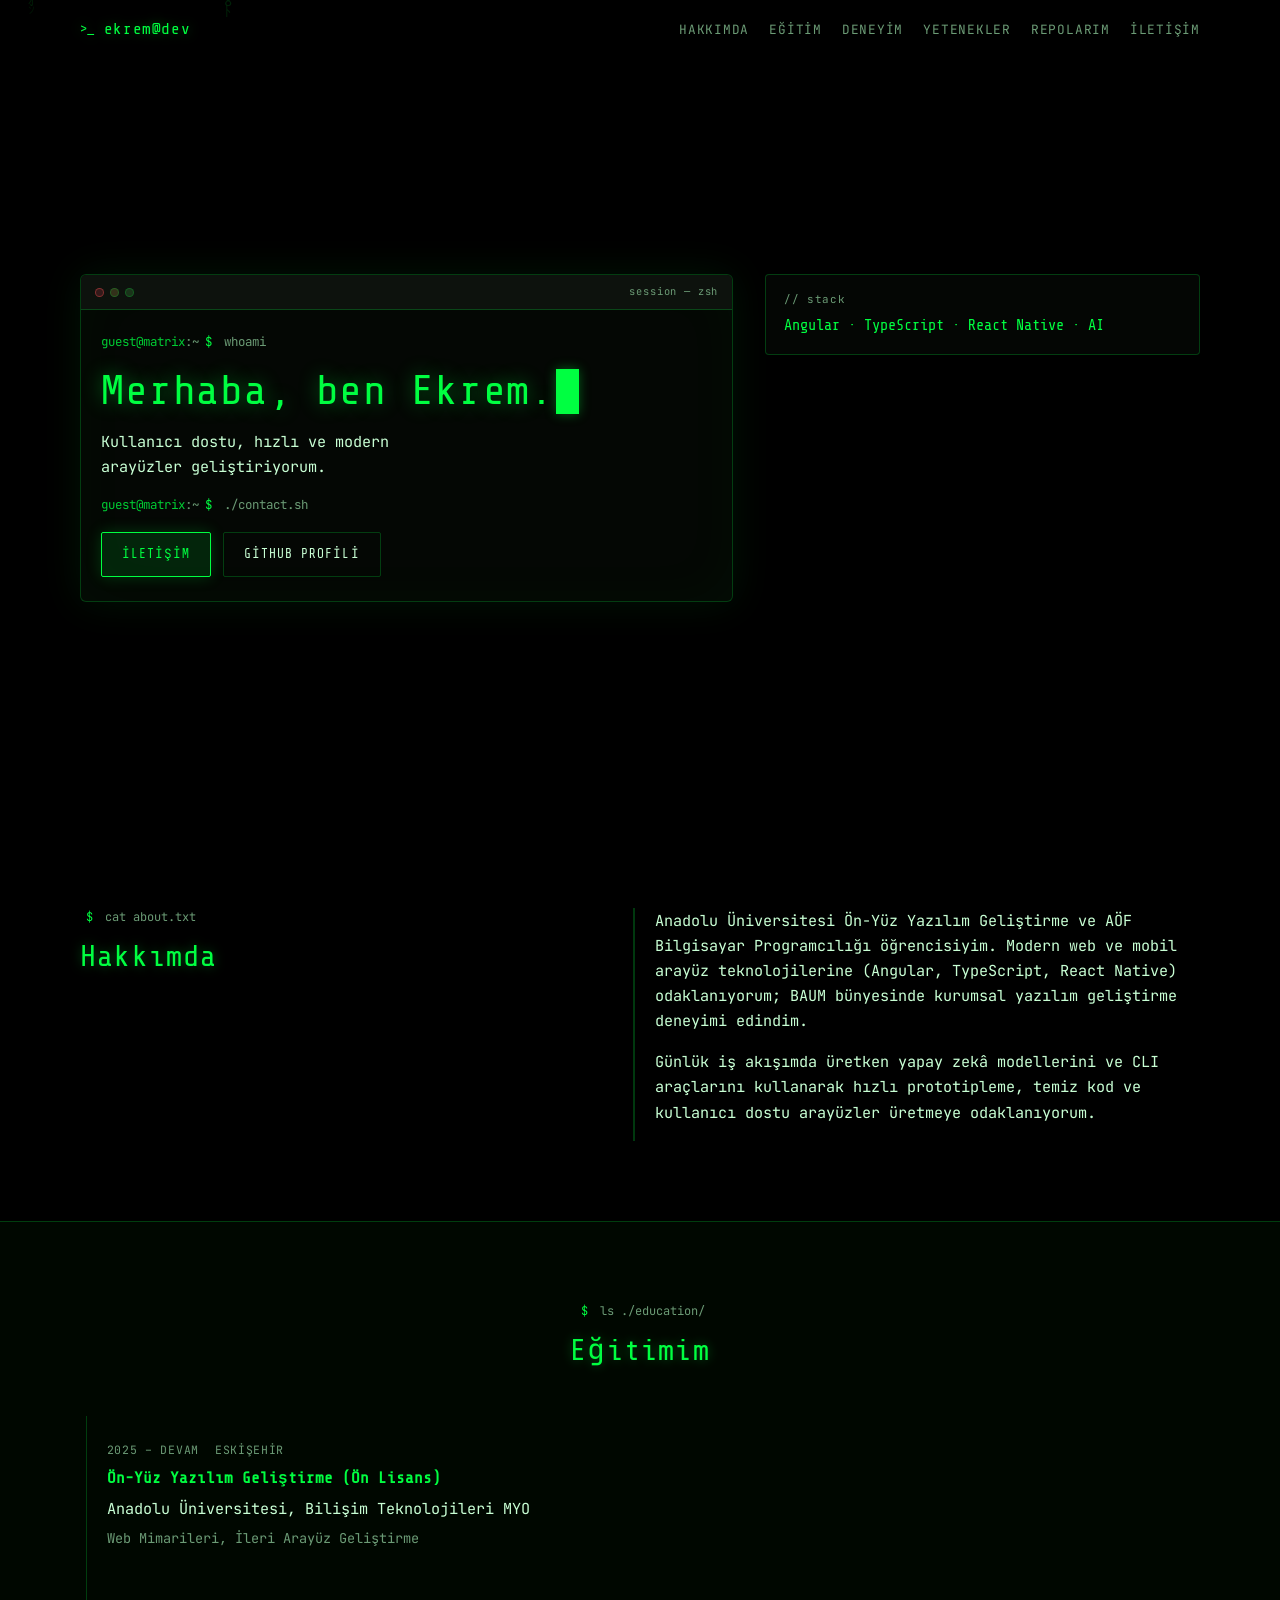
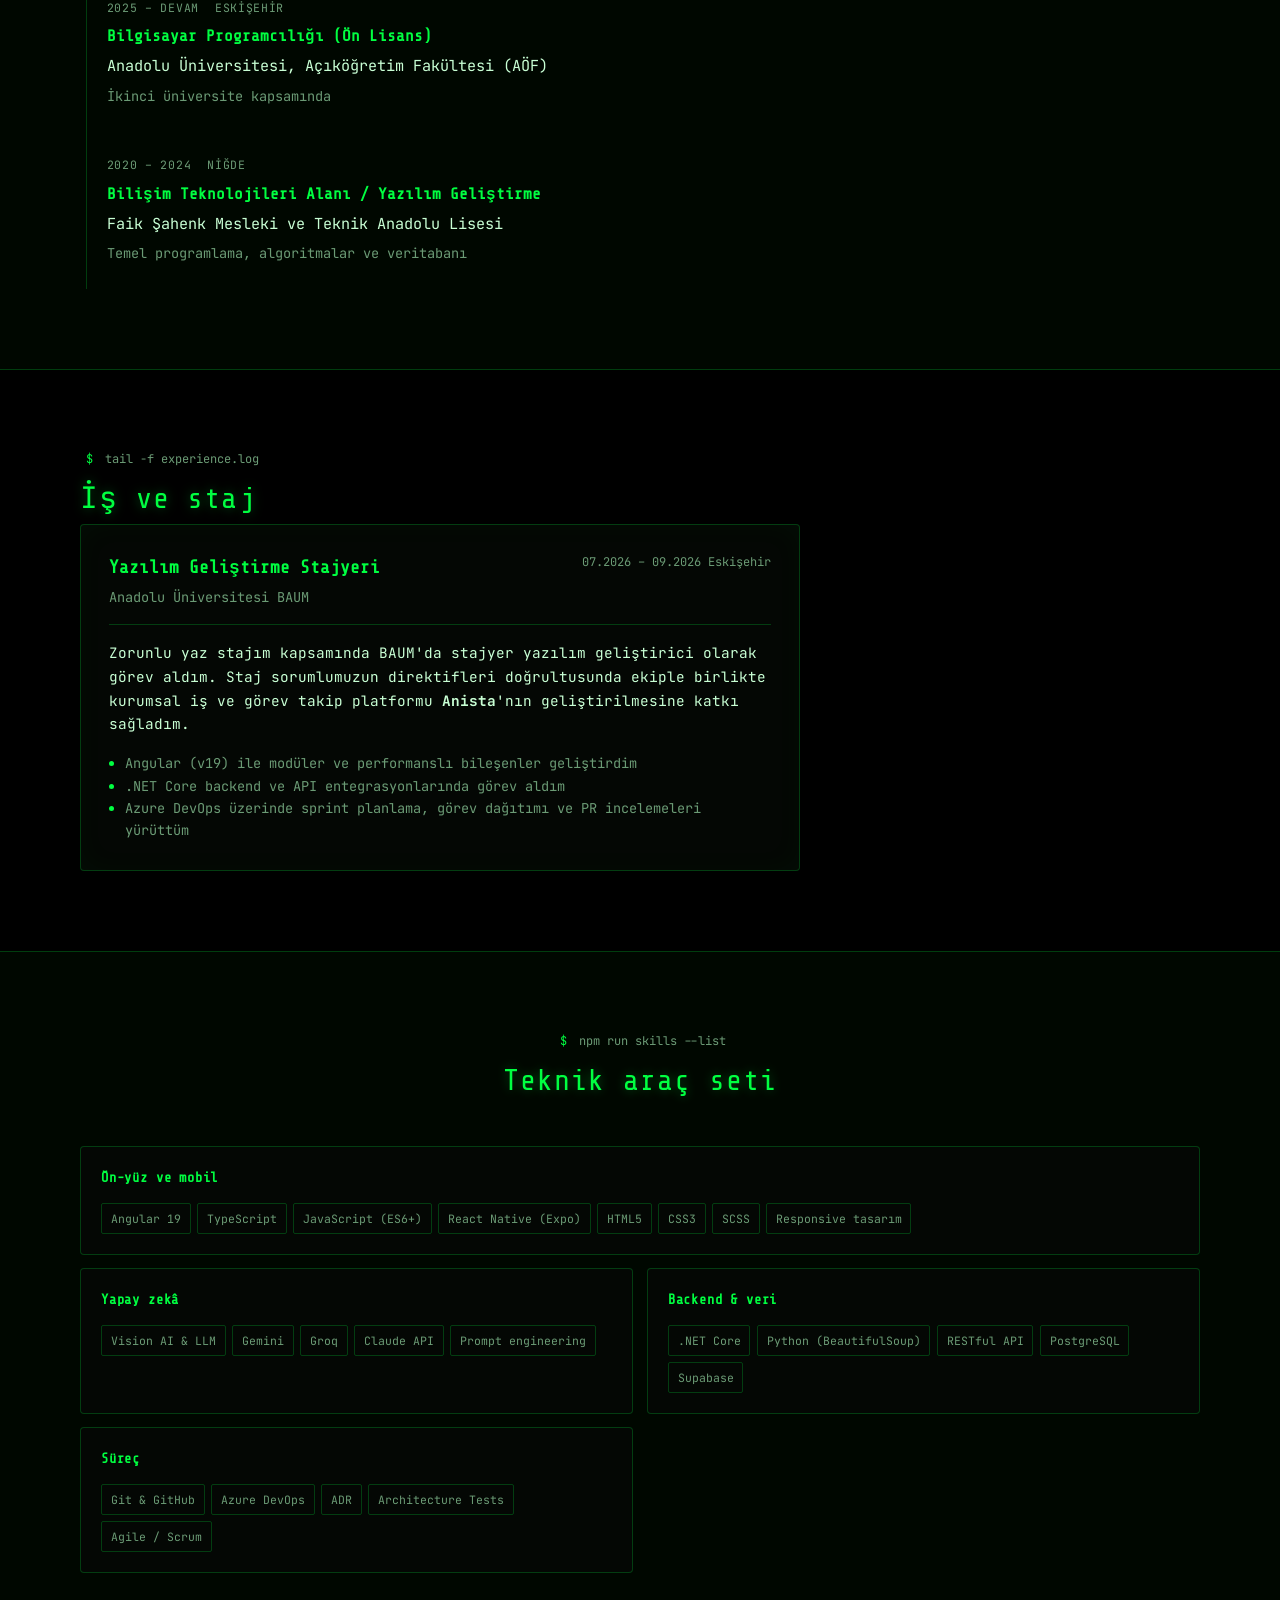
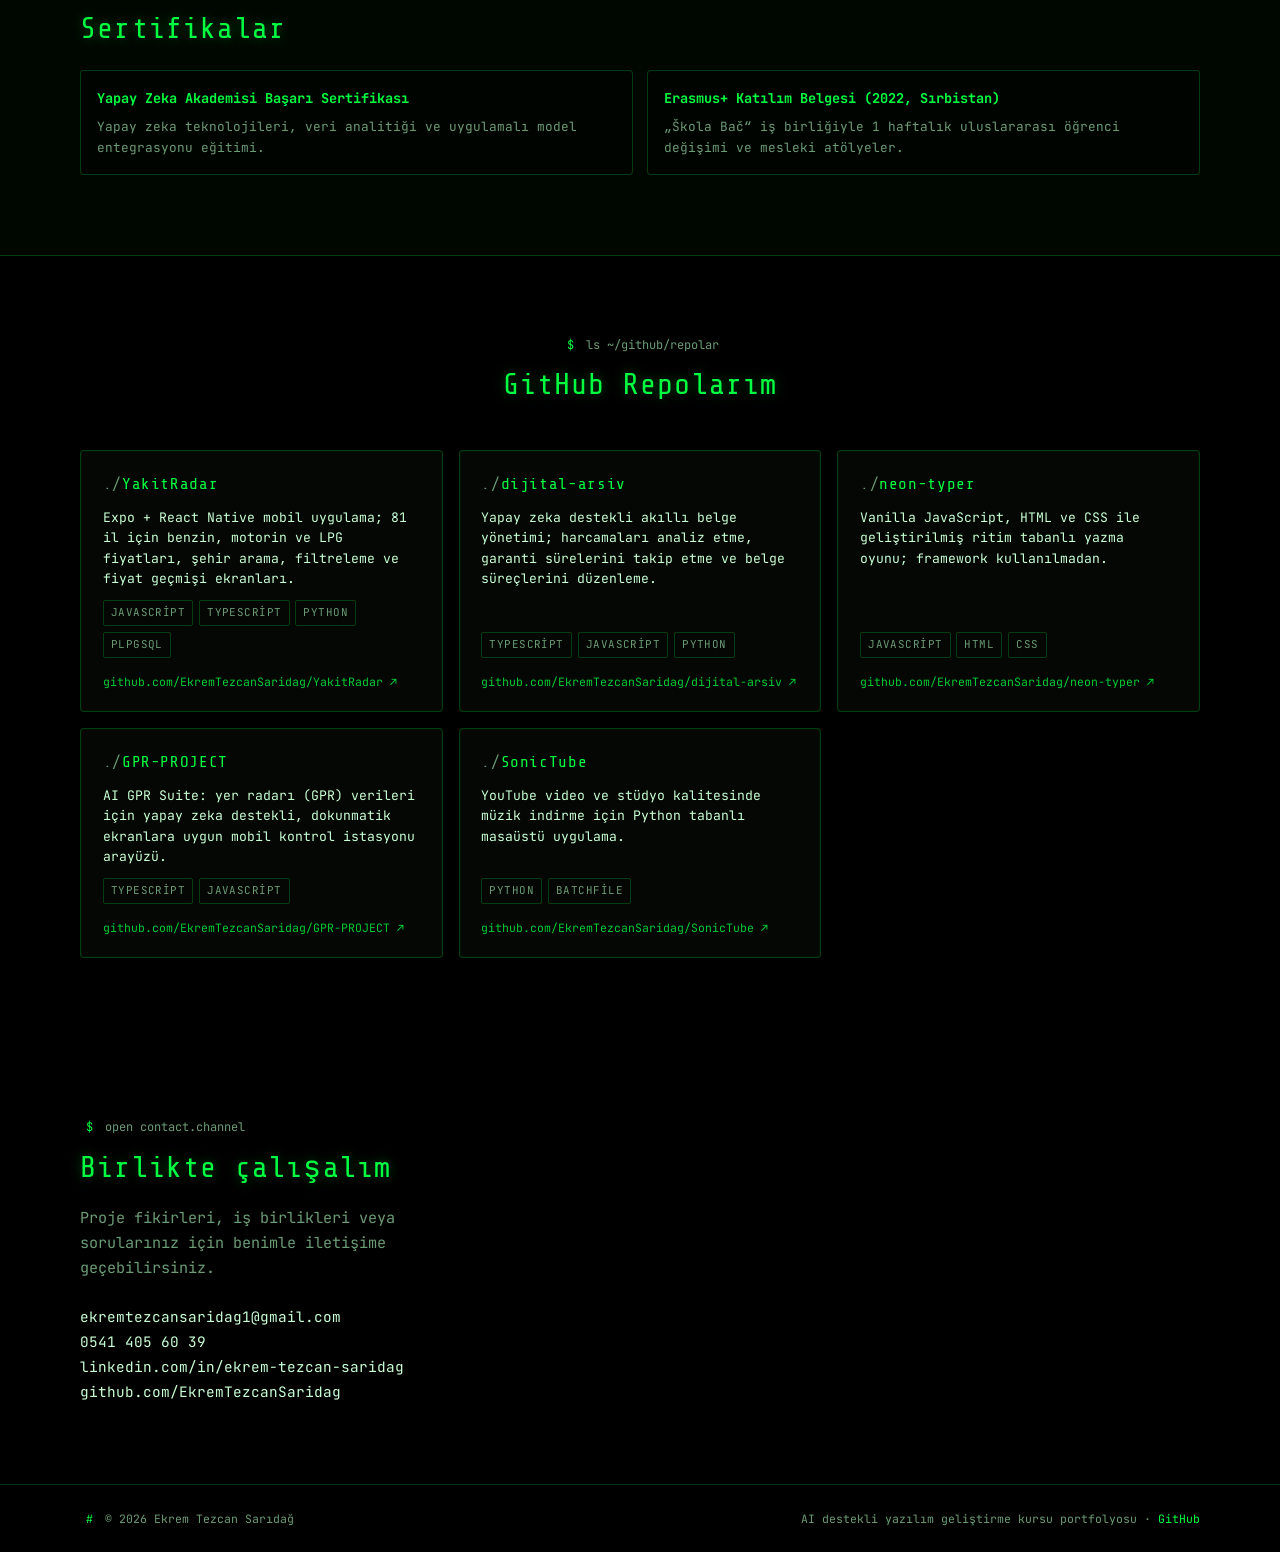
<file: index.html>
<!DOCTYPE html>
<html lang="tr">
<head>
    <meta charset="UTF-8">
    <meta name="viewport" content="width=device-width, initial-scale=1.0">
    <meta name="description" content="Ekrem Tezcan Sarıdağ — Ön-yüz yazılım geliştirici portfolyosu">
    <meta name="author" content="Ekrem Tezcan Sarıdağ">
    <title>Ekrem Tezcan Sarıdağ</title>
    <link rel="stylesheet" href="styles.css?v=6">
    <link rel="preconnect" href="https://fonts.googleapis.com">
    <link rel="preconnect" href="https://fonts.gstatic.com" crossorigin>
    <link href="https://fonts.googleapis.com/css2?family=JetBrains+Mono:wght@400;500;600;700&family=Share+Tech+Mono&display=swap" rel="stylesheet">
</head>
<body>
    <canvas id="matrixRain" class="matrix-canvas" aria-hidden="true"></canvas>
    <div class="crt-overlay" aria-hidden="true"></div>

    <a class="skip-link" href="#main">İçeriğe atla</a>

    <header class="site-header" id="siteHeader">
        <div class="shell header-inner">
            <a href="#home" class="brand glitch-hover" aria-label="Ana sayfa">
                <span class="brand-mark" aria-hidden="true">&gt;_</span>
                <span class="brand-text">ekrem@dev</span>
            </a>
            <button type="button" class="nav-toggle" id="navToggle" aria-expanded="false" aria-controls="siteNav">
                <span class="nav-toggle-label">Menü</span>
                <span class="nav-toggle-bars" aria-hidden="true"></span>
            </button>
            <nav class="site-nav" id="siteNav" aria-label="Ana menü">
                <a class="glitch-hover" href="#about">Hakkımda</a>
                <a class="glitch-hover" href="#education">Eğitim</a>
                <a class="glitch-hover" href="#experience">Deneyim</a>
                <a class="glitch-hover" href="#skills">Yetenekler</a>
                <a class="glitch-hover" href="#repolar">Repolarım</a>
                <a class="glitch-hover" href="#contact">İletişim</a>
            </nav>
        </div>
    </header>

    <main id="main">
        <section class="hero" id="home">
            <div class="hero-grid shell">
                <div class="hero-copy terminal-panel">
                    <div class="terminal-chrome">
                        <span></span><span></span><span></span>
                        <p class="terminal-title">session — zsh</p>
                    </div>
                    <div class="terminal-body">
                        <p class="term-line"><span class="term-user">guest@matrix</span><span class="term-path">:~</span><span class="term-prompt">$</span> whoami</p>
                        <h1 class="hero-title">
                            <span id="decryptTarget" class="decrypt-text" data-decrypt="Merhaba, ben Ekrem.">Merhaba, ben Ekrem.</span><span class="term-cursor" aria-hidden="true"></span>
                        </h1>
                        <p class="hero-title-sub hero-fade">Kullanıcı dostu, hızlı ve modern arayüzler geliştiriyorum.</p>
                        <p class="term-line term-line--dim hero-fade"><span class="term-user">guest@matrix</span><span class="term-path">:~</span><span class="term-prompt">$</span> ./contact.sh</p>
                        <div class="hero-actions hero-fade">
                            <a class="btn btn-fill glitch-hover" href="#contact">İletişim</a>
                            <a class="btn btn-ghost glitch-hover" href="https://github.com/EkremTezcanSaridag" target="_blank" rel="noopener noreferrer">GitHub profili</a>
                        </div>
                    </div>
                </div>
                <aside class="hero-panel" aria-label="Özet bilgiler">
                    <div class="panel-card panel-card--wide hero-fade">
                        <span class="panel-label">// stack</span>
                        <p>Angular · TypeScript · React Native · AI</p>
                    </div>
                </aside>
            </div>
        </section>

        <section class="section reveal-section" id="about">
            <div class="shell section-split">
                <div class="section-head" data-reveal>
                    <p class="term-line term-kicker"><span class="term-prompt">$</span> cat about.txt</p>
                    <h2 class="term-heading">Hakkımda</h2>
                </div>
                <div class="prose terminal-readout" data-reveal>
                    <p>
                        Anadolu Üniversitesi Ön-Yüz Yazılım Geliştirme ve AÖF Bilgisayar Programcılığı öğrencisiyim.
                        Modern web ve mobil arayüz teknolojilerine (Angular, TypeScript, React Native) odaklanıyorum;
                        BAUM bünyesinde kurumsal yazılım geliştirme deneyimi edindim.
                    </p>
                    <p>
                        Günlük iş akışımda üretken yapay zekâ modellerini ve CLI araçlarını kullanarak hızlı prototipleme,
                        temiz kod ve kullanıcı dostu arayüzler üretmeye odaklanıyorum.
                    </p>
                </div>
            </div>
        </section>

        <section class="section section--muted reveal-section" id="education">
            <div class="shell">
                <div class="section-head section-head--center" data-reveal>
                    <p class="term-line term-kicker"><span class="term-prompt">$</span> ls ./education/</p>
                    <h2 class="term-heading">Eğitimim</h2>
                </div>
                <ol class="edu-list">
                    <li class="edu-item" data-reveal>
                        <div class="edu-meta">
                            <time datetime="2025">2025 – Devam</time>
                            <span>Eskişehir</span>
                        </div>
                        <h3>Ön-Yüz Yazılım Geliştirme (Ön Lisans)</h3>
                        <p class="edu-school">Anadolu Üniversitesi, Bilişim Teknolojileri MYO</p>
                        <p class="edu-detail">Web Mimarileri, İleri Arayüz Geliştirme</p>
                    </li>
                    <li class="edu-item" data-reveal>
                        <div class="edu-meta">
                            <time datetime="2025">2025 – Devam</time>
                            <span>Eskişehir</span>
                        </div>
                        <h3>Bilgisayar Programcılığı (Ön Lisans)</h3>
                        <p class="edu-school">Anadolu Üniversitesi, Açıköğretim Fakültesi (AÖF)</p>
                        <p class="edu-detail">İkinci üniversite kapsamında</p>
                    </li>
                    <li class="edu-item" data-reveal>
                        <div class="edu-meta">
                            <time datetime="2020/2024">2020 – 2024</time>
                            <span>Niğde</span>
                        </div>
                        <h3>Bilişim Teknolojileri Alanı / Yazılım Geliştirme</h3>
                        <p class="edu-school">Faik Şahenk Mesleki ve Teknik Anadolu Lisesi</p>
                        <p class="edu-detail">Temel programlama, algoritmalar ve veritabanı</p>
                    </li>
                </ol>
            </div>
        </section>

        <section class="section reveal-section" id="experience">
            <div class="shell">
                <div class="section-head" data-reveal>
                    <p class="term-line term-kicker"><span class="term-prompt">$</span> tail -f experience.log</p>
                    <h2 class="term-heading">İş ve staj</h2>
                </div>
                <article class="exp-card" data-reveal>
                    <header class="exp-header">
                        <div>
                            <h3>Yazılım Geliştirme Stajyeri</h3>
                            <p class="exp-org">Anadolu Üniversitesi BAUM</p>
                        </div>
                        <div class="exp-when">
                            <time datetime="2026-07/2026-09">07.2026 – 09.2026</time>
                            <span>Eskişehir</span>
                        </div>
                    </header>
                    <p class="exp-body">
                        Zorunlu yaz stajım kapsamında BAUM'da stajyer yazılım geliştirici olarak görev aldım.
                        Staj sorumlumuzun direktifleri doğrultusunda ekiple birlikte kurumsal iş ve görev takip platformu
                        <strong>Anista</strong>'nın geliştirilmesine katkı sağladım.
                    </p>
                    <ul class="exp-points">
                        <li>Angular (v19) ile modüler ve performanslı bileşenler geliştirdim</li>
                        <li>.NET Core backend ve API entegrasyonlarında görev aldım</li>
                        <li>Azure DevOps üzerinde sprint planlama, görev dağıtımı ve PR incelemeleri yürüttüm</li>
                    </ul>
                </article>
            </div>
        </section>

        <section class="section section--muted reveal-section" id="skills">
            <div class="shell">
                <div class="section-head section-head--center" data-reveal>
                    <p class="term-line term-kicker"><span class="term-prompt">$</span> npm run skills --list</p>
                    <h2 class="term-heading">Teknik araç seti</h2>
                </div>
                <div class="bento">
                    <div class="bento-cell bento-cell--wide" data-reveal>
                        <h3>Ön-yüz ve mobil</h3>
                        <ul class="tag-cloud">
                            <li>Angular 19</li>
                            <li>TypeScript</li>
                            <li>JavaScript (ES6+)</li>
                            <li>React Native (Expo)</li>
                            <li>HTML5</li>
                            <li>CSS3</li>
                            <li>SCSS</li>
                            <li>Responsive tasarım</li>
                        </ul>
                    </div>
                    <div class="bento-cell" data-reveal>
                        <h3>Yapay zekâ</h3>
                        <ul class="tag-cloud">
                            <li>Vision AI & LLM</li>
                            <li>Gemini</li>
                            <li>Groq</li>
                            <li>Claude API</li>
                            <li>Prompt engineering</li>
                        </ul>
                    </div>
                    <div class="bento-cell" data-reveal>
                        <h3>Backend & veri</h3>
                        <ul class="tag-cloud">
                            <li>.NET Core</li>
                            <li>Python (BeautifulSoup)</li>
                            <li>RESTful API</li>
                            <li>PostgreSQL</li>
                            <li>Supabase</li>
                        </ul>
                    </div>
                    <div class="bento-cell" data-reveal>
                        <h3>Süreç</h3>
                        <ul class="tag-cloud">
                            <li>Git & GitHub</li>
                            <li>Azure DevOps</li>
                            <li>ADR</li>
                            <li>Architecture Tests</li>
                            <li>Agile / Scrum</li>
                        </ul>
                    </div>
                </div>

                <div class="certs" data-reveal>
                    <h3 class="certs-title term-heading">Sertifikalar</h3>
                    <div class="certs-grid">
                        <div class="cert">
                            <h4>Yapay Zeka Akademisi Başarı Sertifikası</h4>
                            <p>Yapay zeka teknolojileri, veri analitiği ve uygulamalı model entegrasyonu eğitimi.</p>
                        </div>
                        <div class="cert">
                            <h4>Erasmus+ Katılım Belgesi (2022, Sırbistan)</h4>
                            <p>„Škola Bač“ iş birliğiyle 1 haftalık uluslararası öğrenci değişimi ve mesleki atölyeler.</p>
                        </div>
                    </div>
                </div>
            </div>
        </section>

        <section class="section reveal-section" id="repolar">
            <div class="shell">
                <div class="section-head section-head--center" data-reveal>
                    <p class="term-line term-kicker"><span class="term-prompt">$</span> ls ~/github/repolar</p>
                    <h2 class="term-heading">GitHub Repolarım</h2>
                </div>
                <div class="repo-grid">
                    <a class="repo-card glitch-hover" data-reveal href="https://github.com/EkremTezcanSaridag/YakitRadar" target="_blank" rel="noopener noreferrer">
                        <h3 class="repo-card-name">YakitRadar</h3>
                        <p class="repo-card-desc">Expo + React Native mobil uygulama; 81 il için benzin, motorin ve LPG fiyatları, şehir arama, filtreleme ve fiyat geçmişi ekranları.</p>
                        <ul class="repo-card-tags" aria-label="Diller">
                            <li>JavaScript</li>
                            <li>TypeScript</li>
                            <li>Python</li>
                            <li>PLpgSQL</li>
                        </ul>
                        <span class="repo-card-link">github.com/EkremTezcanSaridag/YakitRadar ↗</span>
                    </a>
                    <a class="repo-card glitch-hover" data-reveal href="https://github.com/EkremTezcanSaridag/dijital-arsiv" target="_blank" rel="noopener noreferrer">
                        <h3 class="repo-card-name">dijital-arsiv</h3>
                        <p class="repo-card-desc">Yapay zeka destekli akıllı belge yönetimi; harcamaları analiz etme, garanti sürelerini takip etme ve belge süreçlerini düzenleme.</p>
                        <ul class="repo-card-tags" aria-label="Diller">
                            <li>TypeScript</li>
                            <li>JavaScript</li>
                            <li>Python</li>
                        </ul>
                        <span class="repo-card-link">github.com/EkremTezcanSaridag/dijital-arsiv ↗</span>
                    </a>
                    <a class="repo-card glitch-hover" data-reveal href="https://github.com/EkremTezcanSaridag/neon-typer" target="_blank" rel="noopener noreferrer">
                        <h3 class="repo-card-name">neon-typer</h3>
                        <p class="repo-card-desc">Vanilla JavaScript, HTML ve CSS ile geliştirilmiş ritim tabanlı yazma oyunu; framework kullanılmadan.</p>
                        <ul class="repo-card-tags" aria-label="Diller">
                            <li>JavaScript</li>
                            <li>HTML</li>
                            <li>CSS</li>
                        </ul>
                        <span class="repo-card-link">github.com/EkremTezcanSaridag/neon-typer ↗</span>
                    </a>
                    <a class="repo-card glitch-hover" data-reveal href="https://github.com/EkremTezcanSaridag/GPR-PROJECT" target="_blank" rel="noopener noreferrer">
                        <h3 class="repo-card-name">GPR-PROJECT</h3>
                        <p class="repo-card-desc">AI GPR Suite: yer radarı (GPR) verileri için yapay zeka destekli, dokunmatik ekranlara uygun mobil kontrol istasyonu arayüzü.</p>
                        <ul class="repo-card-tags" aria-label="Diller">
                            <li>TypeScript</li>
                            <li>JavaScript</li>
                        </ul>
                        <span class="repo-card-link">github.com/EkremTezcanSaridag/GPR-PROJECT ↗</span>
                    </a>
                    <a class="repo-card glitch-hover" data-reveal href="https://github.com/EkremTezcanSaridag/SonicTube" target="_blank" rel="noopener noreferrer">
                        <h3 class="repo-card-name">SonicTube</h3>
                        <p class="repo-card-desc">YouTube video ve stüdyo kalitesinde müzik indirme için Python tabanlı masaüstü uygulama.</p>
                        <ul class="repo-card-tags" aria-label="Diller">
                            <li>Python</li>
                            <li>Batchfile</li>
                        </ul>
                        <span class="repo-card-link">github.com/EkremTezcanSaridag/SonicTube ↗</span>
                    </a>
                </div>
            </div>
        </section>

        <section class="section section--contact reveal-section" id="contact">
            <div class="shell">
                <div class="contact-wrap" data-reveal>
                    <p class="term-line term-kicker"><span class="term-prompt">$</span> open contact.channel</p>
                    <h2 class="term-heading">Birlikte çalışalım</h2>
                    <p class="contact-lead">Proje fikirleri, iş birlikleri veya sorularınız için benimle iletişime geçebilirsiniz.</p>
                    <ul class="contact-links">
                        <li>
                            <a class="glitch-hover" href="mailto:ekremtezcansaridag1@gmail.com">ekremtezcansaridag1@gmail.com</a>
                        </li>
                        <li>
                            <a class="glitch-hover" href="tel:+905414056039">0541 405 60 39</a>
                        </li>
                        <li>
                            <a class="glitch-hover" href="https://linkedin.com/in/ekrem-tezcan-saridag" target="_blank" rel="noopener noreferrer">linkedin.com/in/ekrem-tezcan-saridag</a>
                        </li>
                        <li>
                            <a class="glitch-hover" href="https://github.com/EkremTezcanSaridag" target="_blank" rel="noopener noreferrer">github.com/EkremTezcanSaridag</a>
                        </li>
                    </ul>
                </div>
            </div>
        </section>
    </main>

    <footer class="site-footer">
        <div class="shell footer-inner">
            <p><span class="term-prompt">#</span> © 2026 Ekrem Tezcan Sarıdağ</p>
            <p class="footer-note">AI destekli yazılım geliştirme kursu portfolyosu · <a class="footer-gh glitch-hover" href="https://github.com/EkremTezcanSaridag" target="_blank" rel="noopener noreferrer">GitHub</a></p>
        </div>
    </footer>

    <script src="script.js?v=6"></script>
</body>
</html>
</file>
<file: styles.css>
/* Matrix terminal portfolio */

*,
*::before,
*::after {
    box-sizing: border-box;
}

:root {
    --matrix-bg: #000000;
    --matrix-bg-panel: #050805;
    --matrix-surface: #0a0f0a;
    --matrix-border: rgba(0, 255, 65, 0.22);
    --matrix-green: #00ff41;
    --matrix-green-dim: #00cc33;
    --matrix-green-soft: rgba(0, 255, 65, 0.65);
    --matrix-text: #c8ffd4;
    --matrix-muted: #6b9b75;
    --matrix-glow: 0 0 12px rgba(0, 255, 65, 0.35);
    --font-mono: "JetBrains Mono", "Share Tech Mono", ui-monospace, monospace;
    --font-display: "Share Tech Mono", "JetBrains Mono", ui-monospace, monospace;
    --shell: min(1120px, 100% - 2.5rem);
    --ease: cubic-bezier(0.22, 1, 0.36, 1);
}

html {
    scroll-behavior: smooth;
}

body {
    margin: 0;
    font-family: var(--font-mono);
    font-size: 0.95rem;
    line-height: 1.65;
    color: var(--matrix-text);
    background: var(--matrix-bg);
}

.site-header,
main,
.site-footer {
    position: relative;
    z-index: 2;
}

.matrix-canvas {
    position: fixed;
    inset: 0;
    z-index: 0;
    width: 100%;
    height: 100%;
    opacity: 0.22;
    pointer-events: none;
}

.crt-overlay {
    position: fixed;
    inset: 0;
    z-index: 1;
    pointer-events: none;
    background: repeating-linear-gradient(
        0deg,
        rgba(0, 0, 0, 0.12) 0,
        rgba(0, 0, 0, 0.12) 1px,
        transparent 1px,
        transparent 3px
    );
    opacity: 0.35;
}

.crt-overlay::after {
    content: "";
    position: absolute;
    inset: 0;
    background: radial-gradient(ellipse at center, transparent 55%, rgba(0, 0, 0, 0.45) 100%);
}

.shell {
    width: var(--shell);
    margin-inline: auto;
}

.skip-link {
    position: absolute;
    left: -9999px;
    top: 0;
    padding: 0.75rem 1rem;
    background: var(--matrix-green);
    color: #000;
    z-index: 9999;
}

.skip-link:focus {
    left: 1rem;
    top: 1rem;
}

/* Header */
.site-header {
    position: fixed;
    inset: 0 0 auto 0;
    z-index: 100;
    border-bottom: 1px solid transparent;
    transition: background 0.4s var(--ease), border-color 0.4s, box-shadow 0.4s;
}

.site-header.is-scrolled {
    background: rgba(0, 0, 0, 0.88);
    border-bottom-color: var(--matrix-border);
    box-shadow: var(--matrix-glow);
}

.header-inner {
    display: flex;
    align-items: center;
    justify-content: space-between;
    gap: 1.5rem;
    padding: 1rem 0;
}

.brand {
    display: flex;
    align-items: center;
    gap: 0.6rem;
    text-decoration: none;
    color: var(--matrix-green);
    text-shadow: var(--matrix-glow);
}

.brand-mark {
    font-family: var(--font-display);
    font-size: 0.85rem;
    color: var(--matrix-green);
}

.brand-text {
    font-family: var(--font-display);
    font-size: 1rem;
    letter-spacing: 0.04em;
}

.site-nav {
    display: flex;
    flex-wrap: wrap;
    gap: 0.25rem 1.25rem;
}

.site-nav a {
    position: relative;
    color: var(--matrix-muted);
    text-decoration: none;
    font-size: 0.8rem;
    letter-spacing: 0.06em;
    text-transform: uppercase;
    transition: color 0.25s;
}

.site-nav a:hover,
.site-nav a:focus-visible,
.site-nav a.is-active {
    color: var(--matrix-green);
    text-shadow: var(--matrix-glow);
}

.nav-toggle {
    display: none;
    align-items: center;
    gap: 0.5rem;
    padding: 0.5rem 0.75rem;
    border: 1px solid var(--matrix-border);
    border-radius: 4px;
    background: var(--matrix-surface);
    color: var(--matrix-green);
    font-family: inherit;
    font-size: 0.75rem;
    cursor: pointer;
}

.nav-toggle-bars {
    width: 18px;
    height: 12px;
    background: linear-gradient(var(--matrix-green) 2px, transparent 2px) 0 0 / 100% 6px repeat-y;
}

/* Glitch hover */
.glitch-hover {
    position: relative;
}

.glitch-hover:hover,
.glitch-hover:focus-visible {
    animation: glitch-skew 0.35s steps(2, end);
}

@keyframes glitch-skew {
    0% { transform: translate(0); filter: none; }
    25% { transform: translate(-1px, 0); text-shadow: 2px 0 #00ff41, -2px 0 #003b00; }
    50% { transform: translate(1px, -1px); }
    75% { transform: translate(-1px, 1px); text-shadow: -2px 0 #00ff41, 2px 0 #003b00; }
    100% { transform: translate(0); }
}

/* Hero */
.hero {
    padding: 7.5rem 0 4.5rem;
    min-height: 92vh;
    display: flex;
    align-items: center;
}

.hero-grid {
    display: grid;
    grid-template-columns: 1.2fr 0.8fr;
    gap: 2rem;
    align-items: start;
}

.terminal-panel {
    border: 1px solid var(--matrix-border);
    background: rgba(5, 8, 5, 0.92);
    box-shadow: 0 0 40px rgba(0, 255, 65, 0.08), inset 0 0 60px rgba(0, 255, 65, 0.03);
    border-radius: 6px;
    overflow: hidden;
}

.terminal-chrome {
    display: flex;
    align-items: center;
    gap: 0.4rem;
    padding: 0.55rem 0.85rem;
    background: #0d120d;
    border-bottom: 1px solid var(--matrix-border);
}

.terminal-chrome span {
    width: 9px;
    height: 9px;
    border-radius: 50%;
    background: #1a331a;
    border: 1px solid var(--matrix-border);
}

.terminal-chrome span:first-child { background: #331a1a; border-color: rgba(255, 80, 80, 0.4); }
.terminal-chrome span:nth-child(2) { background: #33301a; }
.terminal-chrome span:nth-child(3) { background: #1a331a; }

.terminal-title {
    margin: 0 0 0 auto;
    font-size: 0.65rem;
    color: var(--matrix-muted);
    letter-spacing: 0.08em;
}

.terminal-body {
    padding: 1.35rem 1.25rem 1.5rem;
}

.term-line {
    margin: 0 0 0.75rem;
    font-size: 0.78rem;
    color: var(--matrix-muted);
}

.term-line--dim {
    opacity: 0.85;
    margin-top: 1rem;
}

.term-user { color: var(--matrix-green-dim); }
.term-path { color: var(--matrix-muted); }
.term-prompt { color: var(--matrix-green); margin: 0 0.35rem; }

.hero-title {
    font-family: var(--font-display);
    font-size: clamp(1.65rem, 4.5vw, 2.65rem);
    font-weight: 400;
    line-height: 1.2;
    margin: 0 0 0.85rem;
    color: var(--matrix-green);
    text-shadow: 0 0 20px rgba(0, 255, 65, 0.45);
    letter-spacing: 0.02em;
}

.decrypt-text {
    font-family: inherit;
}

.term-cursor {
    display: inline-block;
    width: 0.55em;
    height: 1.05em;
    margin-left: 2px;
    vertical-align: text-bottom;
    background: var(--matrix-green);
    box-shadow: var(--matrix-glow);
    animation: cursor-blink 1s step-end infinite;
}

@keyframes cursor-blink {
    50% { opacity: 0; }
}

.hero-title-sub {
    font-size: 0.95rem;
    color: var(--matrix-text);
    margin: 0 0 0.5rem;
    max-width: 36ch;
}

.hero-fade {
    opacity: 0;
    transform: translateY(12px);
}

.hero.is-ready .hero-fade {
    animation: fade-up 0.65s var(--ease) forwards;
}

.hero.is-ready .hero-title-sub { animation-delay: 0.15s; }
.hero.is-ready .term-line--dim { animation-delay: 0.35s; }
.hero.is-ready .hero-actions { animation-delay: 0.5s; }
.hero-panel .hero-fade:nth-child(1) { animation-delay: 0.25s; }
.hero-panel .hero-fade:nth-child(2) { animation-delay: 0.35s; }
.hero-panel .hero-fade:nth-child(3) { animation-delay: 0.45s; }

.hero.is-ready .hero-panel .hero-fade {
    animation: fade-up 0.65s var(--ease) forwards;
}

@keyframes fade-up {
    to { opacity: 1; transform: translateY(0); }
}

.hero-actions {
    display: flex;
    flex-wrap: wrap;
    gap: 0.75rem;
    margin-top: 1rem;
}

.btn {
    display: inline-flex;
    align-items: center;
    justify-content: center;
    padding: 0.7rem 1.25rem;
    border-radius: 2px;
    font-family: var(--font-display);
    font-size: 0.8rem;
    letter-spacing: 0.08em;
    text-transform: uppercase;
    text-decoration: none;
    transition: box-shadow 0.25s, background 0.25s, border-color 0.25s, color 0.25s;
}

.btn-fill {
    background: rgba(0, 255, 65, 0.12);
    border: 1px solid var(--matrix-green);
    color: var(--matrix-green);
    box-shadow: 0 0 16px rgba(0, 255, 65, 0.2);
}

.btn-fill:hover {
    background: rgba(0, 255, 65, 0.22);
    box-shadow: 0 0 24px rgba(0, 255, 65, 0.35);
}

.btn-ghost {
    border: 1px solid var(--matrix-border);
    color: var(--matrix-text);
    background: transparent;
}

.btn-ghost:hover {
    border-color: var(--matrix-green);
    color: var(--matrix-green);
}

.hero-panel {
    display: flex;
    flex-direction: column;
    gap: 0.65rem;
}

.panel-card {
    padding: 1rem 1.15rem;
    background: rgba(5, 8, 5, 0.85);
    border: 1px solid var(--matrix-border);
    border-radius: 4px;
    transition: border-color 0.3s, box-shadow 0.3s, transform 0.3s;
}

.panel-card:hover {
    border-color: rgba(0, 255, 65, 0.45);
    box-shadow: var(--matrix-glow);
    transform: translateX(4px);
}

.panel-label {
    display: block;
    font-size: 0.68rem;
    color: var(--matrix-muted);
    margin-bottom: 0.3rem;
    letter-spacing: 0.06em;
}

.panel-card p {
    margin: 0;
    color: var(--matrix-green);
    font-family: var(--font-display);
    font-size: 0.95rem;
}

/* Sections */
.section {
    padding: 5rem 0;
}

.section--muted {
    background: rgba(0, 20, 0, 0.35);
    border-block: 1px solid var(--matrix-border);
}

.section-split {
    display: grid;
    grid-template-columns: 0.95fr 1.05fr;
    gap: 2.5rem;
    align-items: start;
}

.term-kicker {
    margin-bottom: 0.35rem;
    color: var(--matrix-muted);
    font-size: 0.75rem;
}

.term-heading {
    font-family: var(--font-display);
    font-size: clamp(1.35rem, 3vw, 1.85rem);
    font-weight: 400;
    margin: 0;
    color: var(--matrix-green);
    text-shadow: var(--matrix-glow);
    letter-spacing: 0.04em;
}

.section-head--center {
    text-align: center;
    margin-bottom: 2.5rem;
}

.prose p {
    color: var(--matrix-text);
    margin: 0 0 1rem;
}

.terminal-readout {
    border-left: 2px solid var(--matrix-border);
    padding-left: 1.25rem;
}

/* Education */
.edu-list {
    list-style: none;
    margin: 0;
    padding: 0;
}

.edu-item {
    padding: 1.5rem 0 1.5rem 1.25rem;
    border-left: 1px solid var(--matrix-border);
    margin-left: 0.35rem;
}

.edu-item::marker { content: none; }

.edu-meta {
    display: flex;
    flex-wrap: wrap;
    gap: 1rem;
    font-size: 0.72rem;
    color: var(--matrix-muted);
    margin-bottom: 0.4rem;
    text-transform: uppercase;
    letter-spacing: 0.06em;
}

.edu-item h3 {
    font-family: var(--font-display);
    font-size: 1rem;
    margin: 0 0 0.25rem;
    color: var(--matrix-green);
}

.edu-school {
    margin: 0;
    color: var(--matrix-text);
}

.edu-detail {
    margin: 0.4rem 0 0;
    font-size: 0.85rem;
    color: var(--matrix-muted);
}

/* Experience */
.exp-card {
    background: rgba(5, 8, 5, 0.9);
    border: 1px solid var(--matrix-border);
    border-radius: 4px;
    padding: 1.75rem;
    max-width: 720px;
    box-shadow: inset 0 0 30px rgba(0, 255, 65, 0.03);
    transition: box-shadow 0.35s, border-color 0.35s;
}

.exp-card:hover {
    border-color: rgba(0, 255, 65, 0.4);
    box-shadow: var(--matrix-glow);
}

.exp-header {
    display: flex;
    justify-content: space-between;
    flex-wrap: wrap;
    gap: 1rem;
    margin-bottom: 1rem;
    padding-bottom: 1rem;
    border-bottom: 1px solid var(--matrix-border);
}

.exp-header h3 {
    font-family: var(--font-display);
    margin: 0 0 0.2rem;
    color: var(--matrix-green);
}

.exp-org {
    margin: 0;
    color: var(--matrix-muted);
    font-size: 0.85rem;
}

.exp-when {
    font-size: 0.75rem;
    color: var(--matrix-muted);
    text-align: right;
}

.exp-body {
    color: var(--matrix-text);
    margin: 0 0 1rem;
    font-size: 0.9rem;
}

.exp-points {
    margin: 0;
    padding-left: 1rem;
    color: var(--matrix-muted);
    font-size: 0.85rem;
}

.exp-points li::marker {
    color: var(--matrix-green);
}

/* Bento */
.bento {
    display: grid;
    grid-template-columns: repeat(2, 1fr);
    gap: 0.85rem;
    margin-bottom: 2rem;
}

.bento-cell {
    background: rgba(5, 8, 5, 0.88);
    border: 1px solid var(--matrix-border);
    border-radius: 4px;
    padding: 1.25rem;
    transition: border-color 0.3s, box-shadow 0.3s;
}

.bento-cell:hover {
    border-color: rgba(0, 255, 65, 0.4);
    box-shadow: var(--matrix-glow);
}

.bento-cell--wide {
    grid-column: 1 / -1;
}

.bento-cell h3 {
    font-family: var(--font-display);
    font-size: 0.85rem;
    margin: 0 0 0.85rem;
    color: var(--matrix-green);
    letter-spacing: 0.06em;
}

.tag-cloud {
    list-style: none;
    margin: 0;
    padding: 0;
    display: flex;
    flex-wrap: wrap;
    gap: 0.4rem;
}

.tag-cloud li {
    font-size: 0.72rem;
    padding: 0.3rem 0.55rem;
    border: 1px solid var(--matrix-border);
    color: var(--matrix-muted);
    border-radius: 2px;
    transition: color 0.2s, border-color 0.2s, box-shadow 0.2s;
}

.tag-cloud li:hover {
    color: var(--matrix-green);
    border-color: var(--matrix-green);
    box-shadow: 0 0 10px rgba(0, 255, 65, 0.2);
}

.certs-title {
    margin-bottom: 1rem;
}

.certs-grid {
    display: grid;
    grid-template-columns: repeat(2, 1fr);
    gap: 0.85rem;
}

.cert {
    padding: 1rem;
    border: 1px solid var(--matrix-border);
    border-radius: 4px;
    background: rgba(0, 0, 0, 0.4);
}

.cert h4 {
    font-size: 0.85rem;
    margin: 0 0 0.4rem;
    color: var(--matrix-green);
}

.cert p {
    margin: 0;
    font-size: 0.8rem;
    color: var(--matrix-muted);
}

/* GitHub repo cards */
.repo-grid {
    display: grid;
    grid-template-columns: repeat(auto-fill, minmax(280px, 1fr));
    gap: 1rem;
}

.repo-card {
    display: flex;
    flex-direction: column;
    gap: 0.65rem;
    padding: 1.25rem 1.35rem;
    text-decoration: none;
    color: inherit;
    background: rgba(5, 8, 5, 0.92);
    border: 1px solid var(--matrix-border);
    border-radius: 4px;
    min-height: 100%;
    transition: border-color 0.35s, box-shadow 0.35s, transform 0.35s var(--ease);
    box-shadow: inset 0 0 0 1px rgba(0, 255, 65, 0.04);
}

.repo-card:hover {
    border-color: rgba(0, 255, 65, 0.45);
    box-shadow: var(--matrix-glow);
    transform: translateY(-3px);
}

.repo-card-name {
    font-family: var(--font-display);
    font-size: 1rem;
    font-weight: 400;
    margin: 0;
    color: var(--matrix-green);
    letter-spacing: 0.04em;
}

.repo-card-name::before {
    content: "./";
    color: var(--matrix-muted);
}

.repo-card-desc {
    margin: 0;
    font-size: 0.82rem;
    line-height: 1.55;
    color: var(--matrix-text);
    flex: 1;
}

.repo-card-tags {
    list-style: none;
    margin: 0;
    padding: 0;
    display: flex;
    flex-wrap: wrap;
    gap: 0.35rem;
}

.repo-card-tags li {
    font-size: 0.68rem;
    padding: 0.2rem 0.45rem;
    border: 1px solid var(--matrix-border);
    border-radius: 2px;
    color: var(--matrix-muted);
    text-transform: uppercase;
    letter-spacing: 0.04em;
}

.repo-card-link {
    font-size: 0.72rem;
    color: var(--matrix-green-dim);
    margin-top: 0.25rem;
}

.footer-gh {
    color: var(--matrix-green);
    text-decoration: none;
}

.footer-gh:hover {
    text-decoration: underline;
}

/* Contact */
.section--contact {
    padding-bottom: 5rem;
}

.contact-lead {
    color: var(--matrix-muted);
    margin: 0.75rem 0 1.5rem;
    max-width: 42ch;
}

.contact-links {
    list-style: none;
    margin: 0;
    padding: 0;
}

.contact-links a {
    color: var(--matrix-text);
    text-decoration: none;
    font-size: 0.9rem;
    border-bottom: 1px solid transparent;
    transition: color 0.2s, border-color 0.2s;
}

.contact-links a:hover {
    color: var(--matrix-green);
    border-bottom-color: var(--matrix-green);
}

.site-footer {
    border-top: 1px solid var(--matrix-border);
    padding: 1.5rem 0;
    z-index: 2;
    position: relative;
}

.footer-inner {
    display: flex;
    flex-wrap: wrap;
    justify-content: space-between;
    gap: 0.5rem;
    font-size: 0.72rem;
    color: var(--matrix-muted);
}

.footer-inner p {
    margin: 0;
}

/* Reveal */
[data-reveal] {
    opacity: 0;
    transform: translateY(20px);
    transition: opacity 0.65s var(--ease), transform 0.65s var(--ease);
    transition-delay: var(--reveal-delay, 0ms);
}

[data-reveal].is-visible {
    opacity: 1;
    transform: translateY(0);
}

@media (max-width: 900px) {
    .hero-grid,
    .section-split {
        grid-template-columns: 1fr;
    }

    .bento,
    .certs-grid {
        grid-template-columns: 1fr;
    }

    .hero-panel {
        flex-direction: row;
        flex-wrap: wrap;
    }

    .panel-card {
        flex: 1 1 140px;
    }
}

@media (max-width: 720px) {
    .nav-toggle {
        display: flex;
    }

    .site-nav {
        position: fixed;
        inset: 56px 1rem auto;
        flex-direction: column;
        padding: 1rem;
        background: rgba(0, 0, 0, 0.95);
        border: 1px solid var(--matrix-border);
        border-radius: 4px;
        opacity: 0;
        visibility: hidden;
        transform: translateY(-6px);
        transition: opacity 0.3s, transform 0.3s, visibility 0.3s;
        box-shadow: var(--matrix-glow);
    }

    .site-nav.is-open {
        opacity: 1;
        visibility: visible;
        transform: translateY(0);
    }

    .exp-when {
        text-align: left;
    }
}

@media (prefers-reduced-motion: reduce) {
    html {
        scroll-behavior: auto;
    }

    *,
    *::before,
    *::after {
        animation-duration: 0.01ms !important;
        animation-iteration-count: 1 !important;
        transition-duration: 0.01ms !important;
    }

    .matrix-canvas {
        display: none;
    }

    .term-cursor {
        animation: none;
        opacity: 1;
    }

    .hero-fade,
    [data-reveal] {
        opacity: 1 !important;
        transform: none !important;
    }

    .glitch-hover:hover {
        animation: none;
    }
}
</file>
